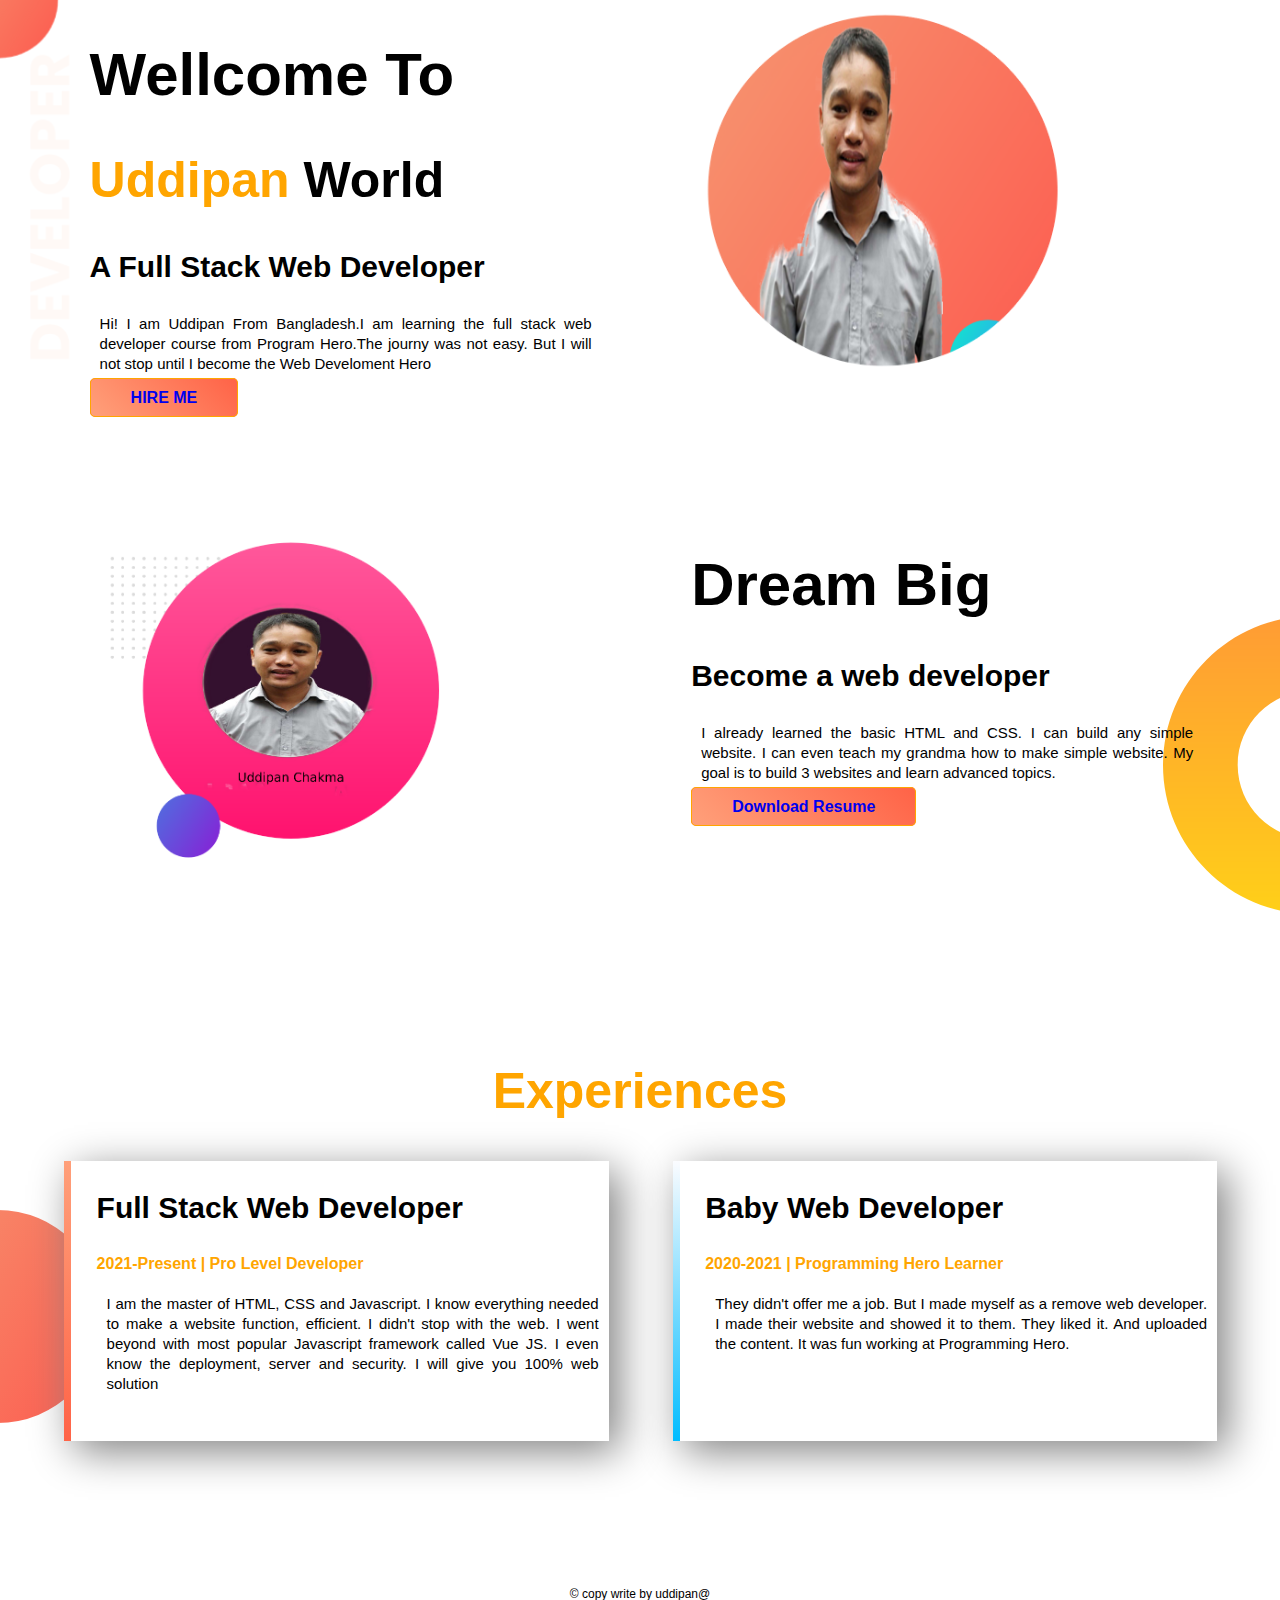
<file: index.html>
<!DOCTYPE html>
<html lang="en">
<head>
    <meta charset="UTF-8">
    <meta name="viewport" content="width=device-width, initial-scale=1.0">
    <title>My portfolio Site</title>
    <link rel="preconnect" href="https://fonts.gstatic.com">
    <link rel="stylesheet" href="style.css">
</head>
<body>
    
    <section class="top-banner">
        <div class="first-section">
            <h1>Wellcome To</h1>
            <h2><span class="highligth">Uddipan</span> World</h2>
            <h3>A Full Stack Web Developer</h3>
            <p>Hi! I am Uddipan From Bangladesh.I am learning the full stack web developer course from Program Hero.The journy was not easy. But I will not stop until I become the Web Develoment Hero
            </p>
            <a class="button" target="_blank" href="https://borderless-assistantsbd.com">HIRE ME</a>
        </div>
        <div class="first-section">
            <img src="img/my-bg(2).png " alt="">
        </div>
    </section>
    <section class="second-banner">
        
        <div class="first-section">
            <img src="img/pig.png " alt="">
        </div>
        <div class="first-section">
            <h1>Dream Big</h1>
            <h3>Become a web developer</h3>
            <p>I already learned the basic HTML and CSS. I can build any simple website. I can even teach my grandma how to make simple website. My goal is to build 3 websites and learn advanced topics.
            </p>
            <a class="button" target="_blank" href="https://borderless-assistantsbd.com">Download Resume</a>
        </div>
    </section>
    <section class="third-section">
        <h2 id="exp">Experiences</h2>
        <div class="first-section boxes"  id="box1">
            <h3>Full Stack Web Developer</h3>
            <h4 class="highligth">2021-Present | Pro Level Developer</h4>
            <p>I am the master of HTML, CSS and Javascript. I know everything needed to make a website function, efficient. I didn't stop with the web. I went beyond with most popular Javascript framework called Vue JS. I even know the deployment, server and security. I will give you 100% web solution
            </p>
        </div>
        <div  id="box2" class="first-section boxes">
            <h3>Baby Web Developer</h3>
            <h4 class="highligth">2020-2021 | Programming Hero Learner</h4>
            <p>They didn't offer me a job. But I made myself as a remove web developer. I made their website and showed it to them. They liked it. And uploaded the content. It was fun working at Programming Hero.
            </p>
        </div>
    </section>
    <footer class="footer">
        <p>© copy write by uddipan@</p>
    </footer>
    
   
</body>
</html>
</file>
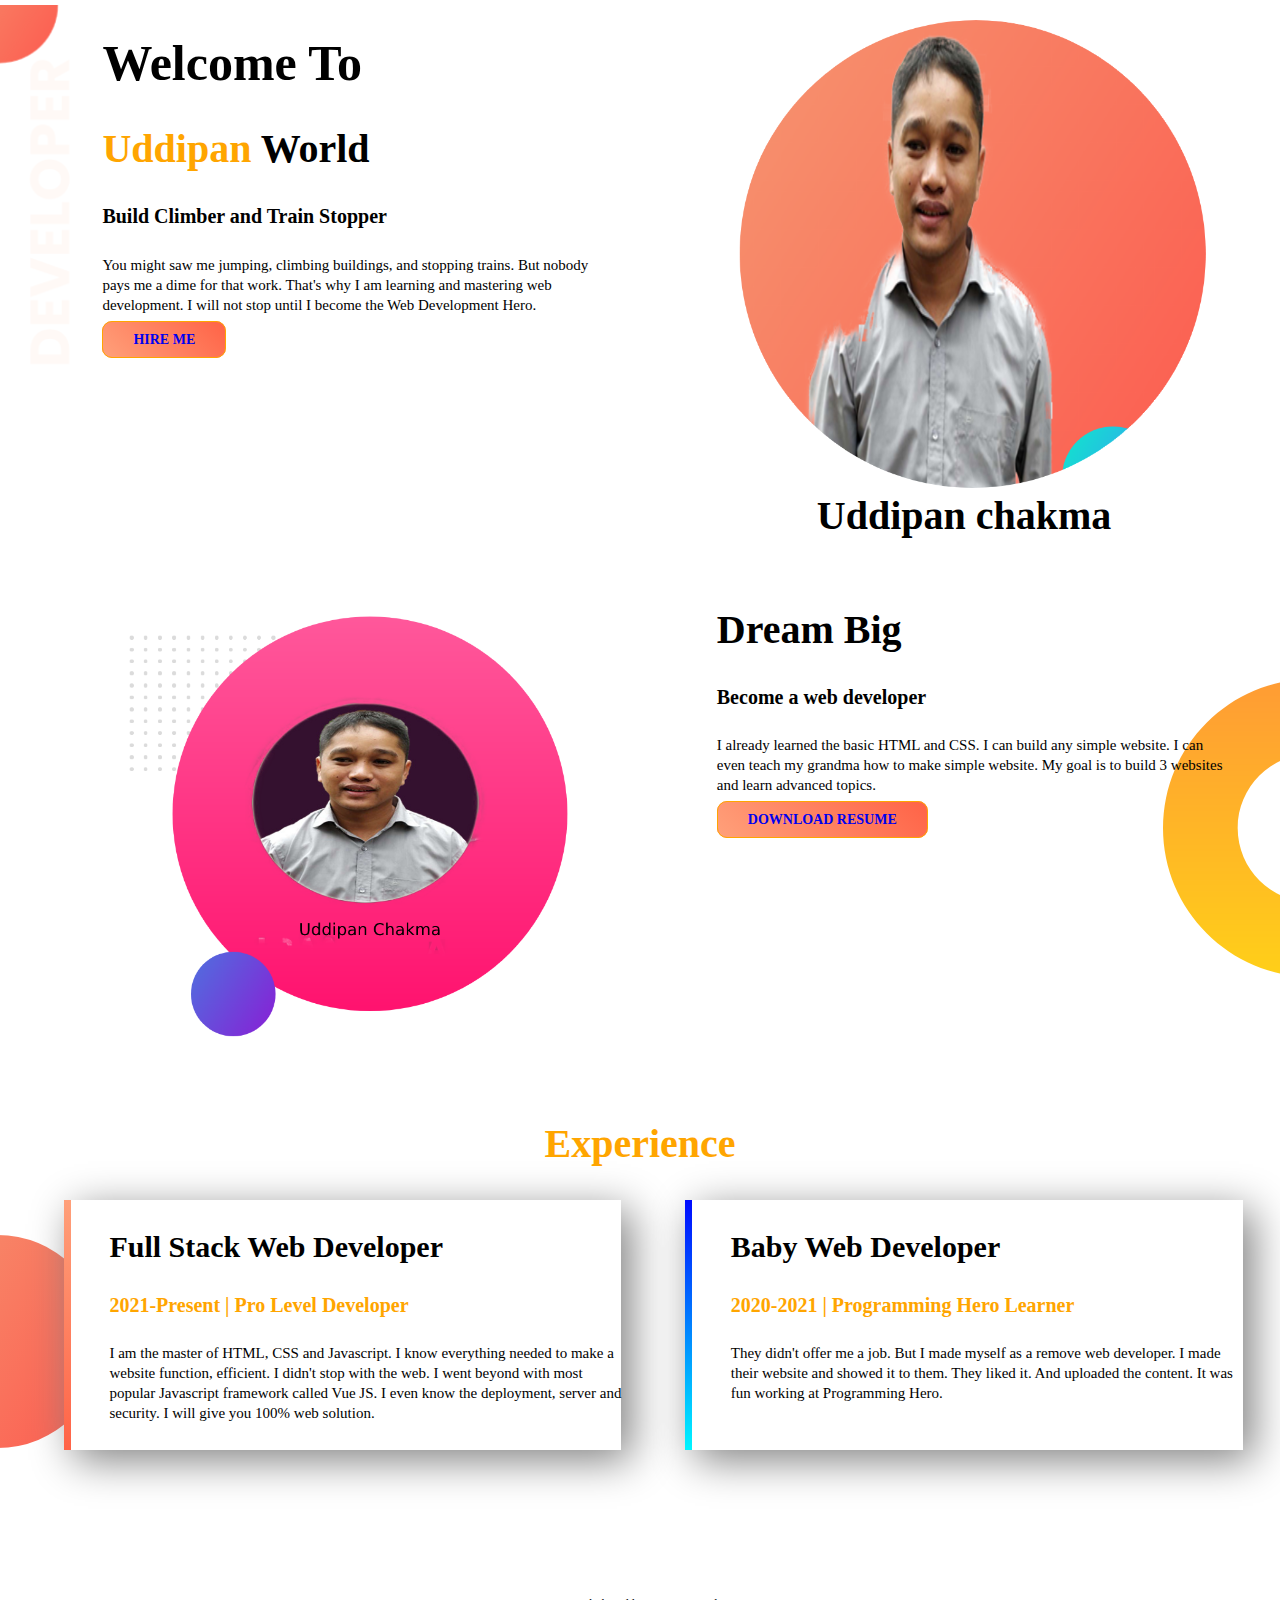
<file: portfolio.html>
<!DOCTYPE html>
<html lang="en">
<head>
    <meta charset="UTF-8">
    <meta name="viewport" content="width=device-width, initial-scale=1.0">
    <title>My portfolio Site</title>
    <link rel="preconnect" href="https://fonts.gstatic.com">
    <link rel="stylesheet" href="portfolio.css">
</head>
<body>
    <section id="bg-first">
        <div class="first">
            <h1>Welcome To</h1>
            <h2><span class="lighter">Uddipan</span> World</h2>
            <h4>Build Climber and Train Stopper</h4>
            <p>You might saw me jumping, climbing buildings, and stopping trains. But nobody pays me a dime for that work. That's why I am learning and mastering web development. I will not stop until I become the Web Development Hero.</p>
            <a id="button" href="https://borderless-assistants.com">HIRE ME</a>
        </div>
        <div class="first">
            <img src="img/my-bg(2).png" alt="">
            <h2 id="me">Uddipan chakma</h2>
        </div>

    </section>

    <section id="bg-second">
        
        <div class="first">
            <img src="img/pig.png" alt="">
        </div>
        <div class="first">
            <h2>Dream Big</h2>
            <h4>Become a web developer</h4>
            <p>I already learned the basic HTML and CSS. I can build any simple website. I can even teach my grandma how to make simple website. My goal is to build 3 websites and learn advanced topics.</p>
            <a id="button" href="https://borderless-assistants.com">DOWNLOAD RESUME</a>
        </div>

    </section>

    <section id="bg-third">
        
        <h2 class="unick">Experience</h2>
        
        <div id="box1" class="first boxes">
            <h3>Full Stack Web Developer</h3>
            <h4 class="lighter">2021-Present | Pro Level Developer</h4>
            <p>I am the master of HTML, CSS and Javascript. I know everything needed to make a website function, efficient. I didn't stop with the web. I went beyond with most popular Javascript framework called Vue JS. I even know the deployment, server and security. I will give you 100% web solution.</p>
        </div>
        <div id="box2" class="first boxes">
            <h3>Baby Web Developer</h3>

            <h4 class="lighter">2020-2021 | Programming Hero Learner</h4>
            <p>They didn't offer me a job. But I made myself as a remove web developer. I made their website and showed it to them. They liked it. And uploaded the content. It was fun working at Programming Hero.</p>
        </div>

    </section>
    <footer class="footer">@ copyright by uddipan1230@gmail.com</footer>
</body>
</html>
</file>
<file: style.css>
body{
    margin: 0;
    font-family: 'Poppins', sans-serif;
}
h1{
    font-size: 60px;
}
h2{
    font-size: 50px;
}
h3{
    font-size: 30px;
}
p{
    font-size: 15px;
    font-weight: 400;
    line-height: 20px;
    text-align: justify;
    padding: 0 10px
}
section{
    height: 500px;
    padding-bottom: 10px;
}
.first-section{
    width: 40%;
    float: left;
    margin-left: 5%;
    padding-left: 2%;
}
.highligth{color: orange;}
.first-section img{
    width: 75%;
    display: inline-block;
}
.top-banner{
    background-image: url("img/top-banner.png");
    background-repeat: no-repeat;
}
.button {
    text-decoration: none;
    font-size: 16px;
    font-weight: 700;
    padding: 10px 40px;
    border: 1px solid orange;
    border-radius: 5px;
    background-image: linear-gradient(45deg,lightsalmon,tomato);
}
.second-banner{
    background-image: url("img/dream-bg.png");
    background-repeat: no-repeat;
    background-position: right;
}
#exp{
    text-align: center;
    color: orange;
}
#box1{
    border-left: 7px solid;
    border-image: linear-gradient(180deg,lightsalmon,tomato);
    border-image-slice: 1;
}
.boxes{
    box-shadow: 10px 10px 40px gray;
    background-color: white;
    height: 56%;
}
.third-section{
    background-image: url("img/exp-bg.png");
    background-repeat: no-repeat;
    background-position: left;
}
#box2{
    border-left: 7px solid;
    border-image: linear-gradient(180deg,#fcfcff,#00BCFF);
    border-image-slice: 1;
}
.footer p{
    font-size: 12px;
    text-align: center;
}
</file>
<file: portfolio.css>
body{
    margin: 0;
    amily: 'Poppins', sans-serif;
}
h1{
    font-size: 50px;
}
h2{
    font-size: 40px;
}
h3{
    font-size: 30px;
}
h4{
    font-size: 20px;
}
p{
    font-size: 15px;
    font-weight:400;
    line-height: 20px;
}
section{
    height: 500px;
    padding-bottom: 10px;
}
.first{
    width: 40%;
    float: left;
    margin-left: 5%;
    padding-left: 3%;


}
#me{
    margin-left: 100px;
    margin-top: -20px

}
.lighter{
    color: orange;
}
.first img{
     width: 100%;
}
#bg-first{
    background-image: url("img/top-banner.png");
    background-repeat: no-repeat;
    background-position: left;
}
#button {
    text-decoration: none;
    font-size: 14px;
    font-weight: bold;
    padding: 10px 30px;
    border: 1px solid orange;
    background-image:linear-gradient(45deg,lightsalmon,tomato);
    border-radius: 10px;
}
#bg-second{
    background-image: url("img/dream-bg.png");
    background-repeat: no-repeat;
    background-position: right;
    display: inline-block;
}
.boxes{

    box-shadow: 10px 10px 40px gray;
    height: 50%;
    background-color: white;
}
#bg-third{
    background-image: url("img/exp-bg.png");
    background-repeat: no-repeat;
    background-position: left;
    display: inline-block;
}
#box1{
    border-left: 7px solid;
    border-image: linear-gradient(lightsalmon,tomato);
    border-image-slice: 1;
}
#box2{
    border-left: 7px solid;
    border-image: linear-gradient(#000AFF,#00F6FF);
    border-image-slice: 1;
}
.unick{
    text-align: center;
    color: orange;
}
.footer{
    font-size: 12px;
    text-align: center;
}
</file>
